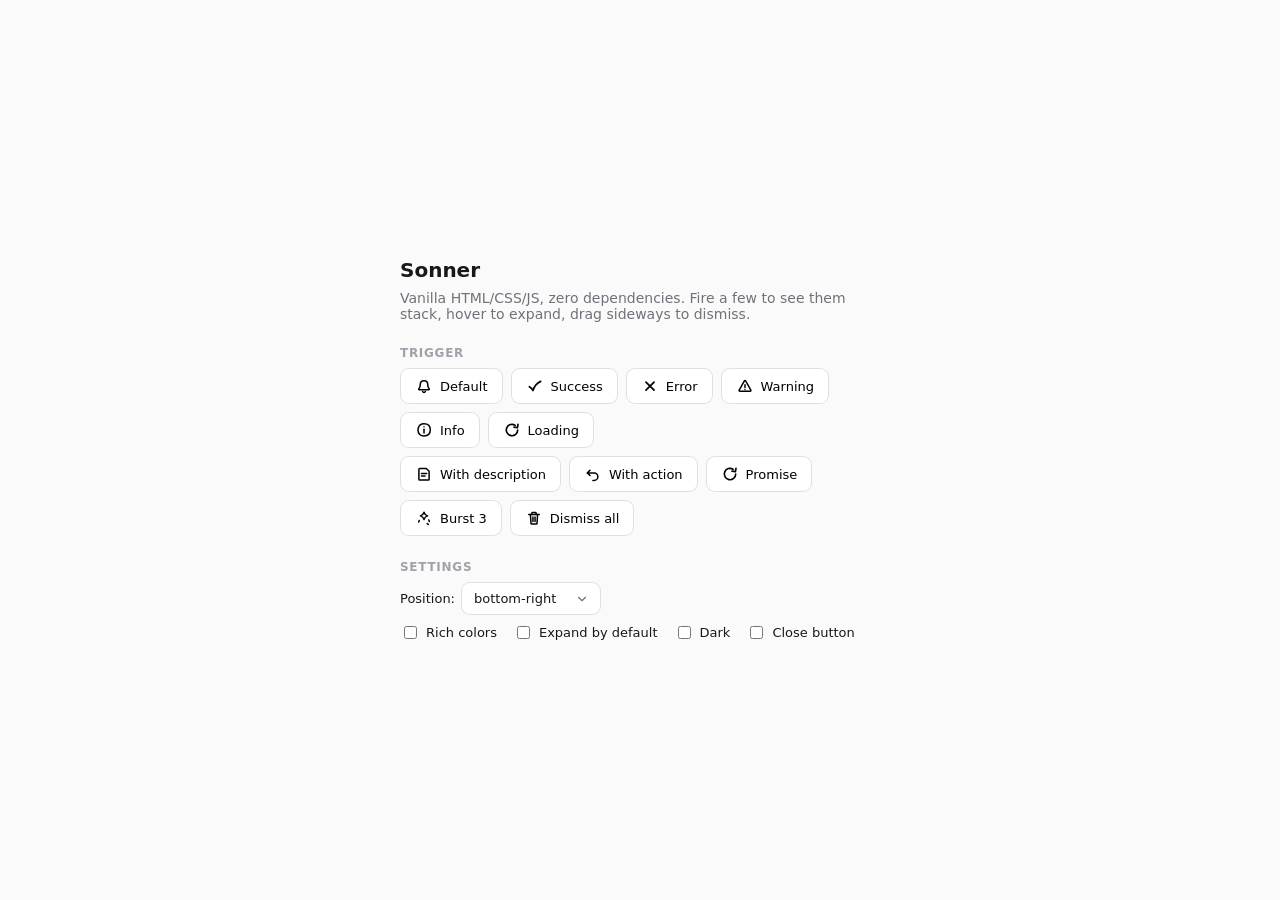
<file: index.html>
<!DOCTYPE html>
<html lang="en">
<head>
  <meta charset="utf-8">
  <meta name="viewport" content="width=device-width, initial-scale=1">
  <title>Sonner</title>
  <link rel="stylesheet" href="sonner.css">
  <style>
    * { box-sizing: border-box; }
    body {
      margin: 0; min-height: 100vh; background: #fafafa; color: #18181b;
      font-family: ui-sans-serif, system-ui, -apple-system, "Segoe UI", Roboto, sans-serif;
      display: flex; align-items: center; justify-content: center;
    }
    .panel { display: grid; gap: 16px; padding: 40px; width: 560px; max-width: 92vw; }
    .panel h1 { font-size: 20px; margin: 0; }
    .panel p.sub { margin: 0; color: #71717a; font-size: 14px; }
    .group { display: grid; gap: 8px; }
    .group h2 { font-size: 12px; text-transform: uppercase; letter-spacing: .06em; color: #a1a1aa; margin: 8px 0 0; font-weight: 600; }
    .row { display: flex; flex-wrap: wrap; gap: 8px; align-items: center; }
    button {
      font: inherit; font-size: 13px; padding: 8px 14px; border-radius: 9px;
      border: 1px solid rgba(0, 0, 0, 0.12); background: #fff; cursor: pointer;
      display: inline-flex; align-items: center;
      transition: transform .1s ease, background .15s ease;
    }
    button:hover { background: #f4f4f5; }
    button:active { transform: scale(0.97); }
    label { font-size: 13px; display: inline-flex; align-items: center; gap: 6px; }
    /* Custom select: strip the native OS arrow and draw our own chevron so it
       lives *inside* the rounded control, matching the buttons' look + feel. */
    select {
      font: inherit; font-size: 13px;
      padding: 8px 32px 8px 12px;      /* right padding leaves room for the chevron */
      border-radius: 9px;
      border: 1px solid rgba(0, 0, 0, 0.12);
      color: #18181b; cursor: pointer;
      appearance: none; -webkit-appearance: none; -moz-appearance: none;
      background-color: #fff;
      background-image: url("data:image/svg+xml,%3Csvg xmlns='http://www.w3.org/2000/svg' width='16' height='16' viewBox='0 0 24 24' fill='none' stroke='%2371717a' stroke-width='2' stroke-linecap='round' stroke-linejoin='round'%3E%3Cpath d='m6 9 6 6 6-6'/%3E%3C/svg%3E");
      background-repeat: no-repeat;
      background-position: right 11px center;
      background-size: 14px 14px;
      transition: background-color .15s ease, border-color .15s ease, box-shadow .15s ease, transform .1s ease;
    }
    select:hover { background-color: #f4f4f5; border-color: rgba(0, 0, 0, 0.2); }
    select:active { transform: scale(0.97); }   /* same press feedback as the buttons */
    select:focus-visible {
      outline: none;
      border-color: rgba(24, 24, 27, 0.55);
      box-shadow: 0 0 0 3px rgba(24, 24, 27, 0.10);
    }
    /* checkboxes pick up the same near-black accent as the action button */
    .switches input[type="checkbox"] { accent-color: #18181b; cursor: pointer; }
    .switches label { cursor: pointer; }
    .switches { gap: 16px; }

    /* ---- Trigger 按钮里的 3D 图标（与 toast 同款图片、同款 keyframes） ---- */
    .btn-ic { display: inline-flex; align-items: center; justify-content: center; width: 18px; height: 18px; margin-right: 7px; }
    .btn-ic .i3d { width: 18px; height: 18px; display: block; }
    /* 按钮里的图标保持静止（不做点击动画）；toast 上的图标动画不受影响 */
  </style>
</head>
<body>
  <main class="panel">
    <div class="group">
      <h1>Sonner</h1>
      <p class="sub">Vanilla HTML/CSS/JS, zero dependencies. Fire a few to see them stack, hover to expand, drag sideways to dismiss.</p>
    </div>

    <div class="group">
      <h2>Trigger</h2>
      <div class="row">
        <button id="btn-default">Default</button>
        <button id="btn-success">Success</button>
        <button id="btn-error">Error</button>
        <button id="btn-warning">Warning</button>
        <button id="btn-info">Info</button>
        <button id="btn-loading">Loading</button>
      </div>
      <div class="row">
        <button id="btn-desc">With description</button>
        <button id="btn-action">With action</button>
        <button id="btn-promise">Promise</button>
        <button id="btn-burst">Burst 3</button>
        <button id="btn-clear">Dismiss all</button>
      </div>
    </div>

    <div class="group">
      <h2>Settings</h2>
      <div class="row">
        <label>Position:
          <select id="sel-pos">
            <option value="bottom-right">bottom-right</option>
            <option value="bottom-center">bottom-center</option>
            <option value="bottom-left">bottom-left</option>
            <option value="top-right">top-right</option>
            <option value="top-center">top-center</option>
            <option value="top-left">top-left</option>
          </select>
        </label>
      </div>
      <div class="row switches">
        <label><input type="checkbox" id="sw-rich"> Rich colors</label>
        <label><input type="checkbox" id="sw-expand"> Expand by default</label>
        <label><input type="checkbox" id="sw-dark"> Dark</label>
        <label><input type="checkbox" id="sw-close"> Close button</label>
      </div>
    </div>
  </main>

  <script src="sonner.js"></script>
  <script>
    var T = window.toast;
    var ICN = T.icons;

    // 每个 Trigger 按钮：图标 + 动画类型 + 点击产生的 toast
    var BTNS = {
      'btn-default': { icon: ICN.bell,    anim: 'default', fire: function () { T('Saved to drafts', { icon: ICN.bell }); } },
      'btn-success': { icon: ICN.success, anim: 'success', fire: function () { T.success('Uploaded successfully'); } },
      'btn-error':   { icon: ICN.error,   anim: 'error',   fire: function () { T.error('Something went wrong'); } },
      'btn-warning': { icon: ICN.warning, anim: 'warning', fire: function () { T.warning('Storage almost full'); } },
      'btn-info':    { icon: ICN.info,    anim: 'info',    fire: function () { T.info('3 new notifications'); } },
      'btn-loading': { icon: ICN.loader,  anim: 'loading', fire: function () { T.loading('Processing…'); } },
      'btn-desc':    { icon: ICN.note,    anim: 'default', fire: function () { T('Meeting created', { description: 'Thu 2:00 PM · Design Sync · 5 people notified', icon: ICN.note }); } },
      'btn-action':  { icon: ICN.undo,    anim: 'default', fire: function () { T('Deleted "Untitled document"', { icon: ICN.undo, action: { label: 'Undo', onClick: function () { T.success('Restored'); } } }); } },
      'btn-promise': { icon: ICN.loader,  anim: 'loading', fire: function () { T.promise(new Promise(function (res) { setTimeout(res, 1600); }), { loading: 'Saving…', success: 'Saved', error: 'Failed to save' }); } },
      'btn-burst':   { icon: ICN.layers,  anim: 'default', fire: function () { T('First', { icon: ICN.bell }); T.success('Second'); T.info('Third'); } },
      'btn-clear':   { icon: ICN.trash,   anim: 'default', fire: function () { T.dismiss(); } }
    };

    Object.keys(BTNS).forEach(function (id) {
      var btn = document.getElementById(id);
      if (!btn) return;
      var cfg = BTNS[id];
      btn.insertAdjacentHTML('afterbegin', '<span class="btn-ic">' + cfg.icon + '</span>');
      btn.addEventListener('click', function () { cfg.fire(); });
    });

    // ---- Settings ----
    document.getElementById('sel-pos').addEventListener('change', function (e) {
      T.configure({ position: e.target.value });
      T(e.target.value, { icon: ICN.bell });
    });
    document.getElementById('sw-rich').addEventListener('change', function (e) { T.configure({ richColors: e.target.checked }); });
    document.getElementById('sw-expand').addEventListener('change', function (e) { T.configure({ expand: e.target.checked }); });
    document.getElementById('sw-dark').addEventListener('change', function (e) { T.configure({ theme: e.target.checked ? 'dark' : 'light' }); });
    document.getElementById('sw-close').addEventListener('change', function (e) { T.configure({ closeButton: e.target.checked }); });
  </script>
</body>
</html>
</file>
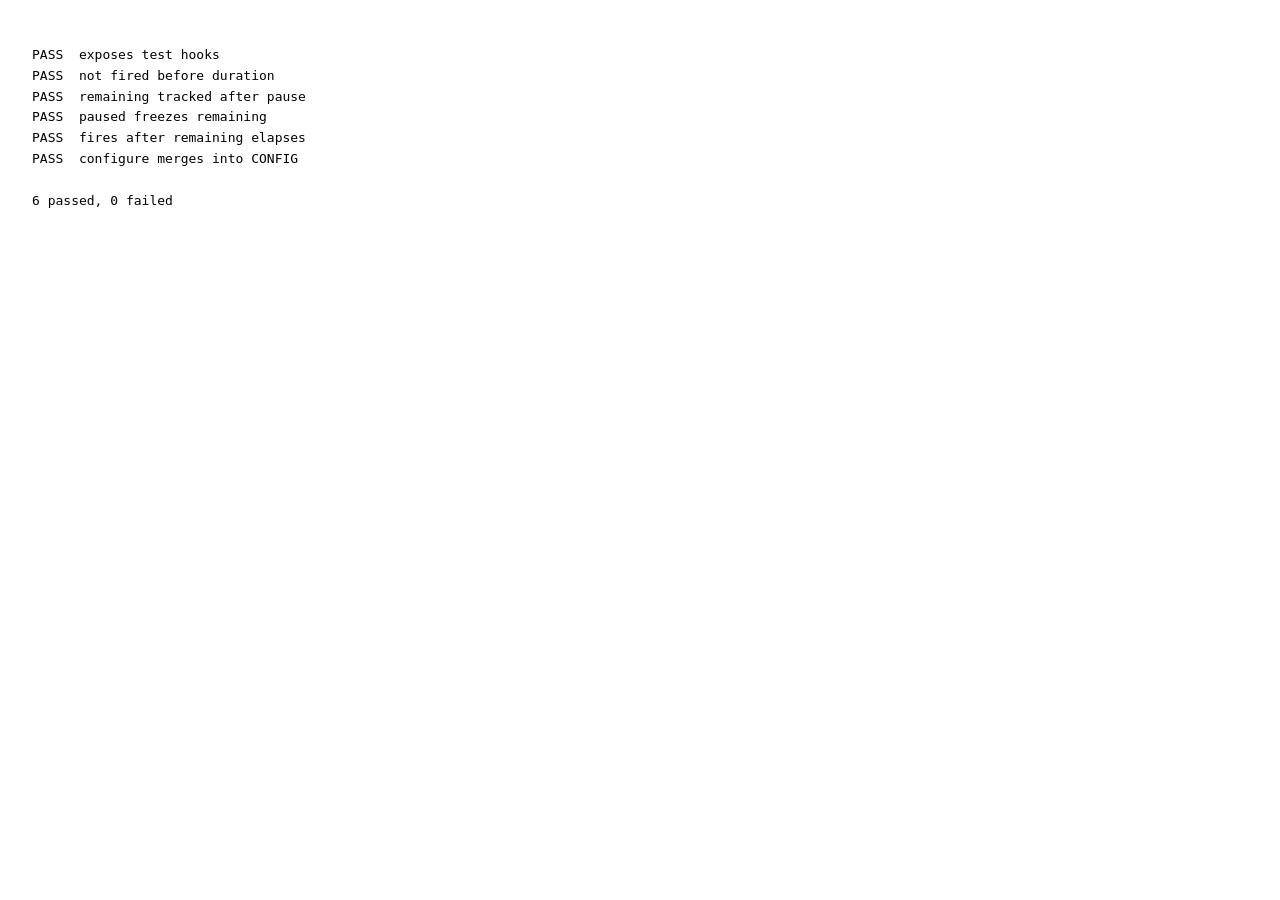
<file: tests.html>
<!DOCTYPE html>
<html lang="zh">
<head><meta charset="utf-8"><title>sonner logic tests</title>
<style>body{font-family:ui-monospace,monospace;padding:24px;}pre{font-size:13px;line-height:1.6;}</style>
</head>
<body>
<pre id="out"></pre>
<script src="sonner.js"></script>
<script>
  var out = document.getElementById('out');
  var pass = 0, fail = 0;
  function assert(name, cond) {
    if (cond) { pass++; out.textContent += 'PASS  ' + name + '\n'; }
    else { fail++; out.textContent += 'FAIL  ' + name + '\n'; }
  }

  var T = window.__sonnerTest;
  assert('exposes test hooks', !!T && typeof T.makeTimer === 'function');

  if (T) {
    // ---- 计时模型：注入可控时钟 ----
    var fired = 0;
    var now = 1000;
    var clock = function () { return now; };
    var timer = T.makeTimer(100, function () { fired++; }, clock);

    timer.start();
    now = 1050; timer.pause();
    assert('not fired before duration', fired === 0);
    assert('remaining tracked after pause', Math.round(timer.remaining()) === 50);

    now = 9999; // 暂停期间时间流逝不计入
    assert('paused freezes remaining', Math.round(timer.remaining()) === 50);

    now = 10000; timer.resume();
    now = 10050; timer.tick(); // 测试用手动判定到期
    assert('fires after remaining elapses', fired === 1);

    // ---- 配置合并 ----
    window.toast.configure({ gap: 22 });
    assert('configure merges into CONFIG', T.getConfig().gap === 22);
  }

  out.textContent += '\n' + pass + ' passed, ' + fail + ' failed\n';
  window.__testResult = { pass: pass, fail: fail };
</script>
</body>
</html>
</file>
<file: sonner.css>
/* sonner.css — toast 样式 + 堆叠模型（位置数学全在 calc 里） */

:root { --sonner-width: 356px; }

/* ---- 容器：固定在某个角，宽度固定，高度由 JS 写入并平滑过渡 ---- */
.toaster {
  position: fixed;
  z-index: 999999;
  width: var(--sonner-width);
  list-style: none;
  margin: 0;
  padding: 0;
  outline: none;
  transition: height .4s cubic-bezier(.21, 1.02, .73, 1);
  font-family: ui-sans-serif, system-ui, -apple-system, "Segoe UI", Roboto,
    "PingFang SC", "Microsoft YaHei", sans-serif;
}

/* 6 个位置锚点。--y：堆叠方向系数，由 JS 写入（bottom=-1 向上叠，top=+1 向下叠） */
.toaster[data-position="bottom-right"]  { bottom: var(--offset); right: var(--offset); }
.toaster[data-position="bottom-left"]   { bottom: var(--offset); left:  var(--offset); }
.toaster[data-position="top-right"]     { top:    var(--offset); right: var(--offset); }
.toaster[data-position="top-left"]      { top:    var(--offset); left:  var(--offset); }
.toaster[data-position="bottom-center"] { bottom: var(--offset); left: 50%; transform: translateX(-50%); }
.toaster[data-position="top-center"]    { top:    var(--offset); left: 50%; transform: translateX(-50%); }

/* ---- 单条 toast ---- */
.toast {
  --peek: 16px;          /* 收起态每往后一条往外露出的距离 */
  --scale-step: 0.05;    /* 每往后一条缩小 5% */
  --swipe-amount: 0px;   /* 拖拽横向位移，叠加在堆叠 transform 之上 */
  position: absolute;
  left: 0;
  right: 0;
  box-sizing: border-box;
  display: flex;
  align-items: flex-start;
  gap: 10px;
  padding: 16px;
  border-radius: 13px;
  background: var(--toast-bg, #fff);
  color: var(--toast-fg, #18181b);
  border: 1px solid var(--toast-border, rgba(0, 0, 0, 0.08));
  box-shadow: 0 4px 12px rgba(0, 0, 0, 0.10), 0 2px 4px rgba(0, 0, 0, 0.06);
  font-size: 13px;
  line-height: 1.5;
  touch-action: none;
  cursor: grab;
  transform-origin: center var(--origin-edge, bottom);
  /* 收起态：横向拖拽 + 往外顶 + 逐级缩小 */
  transform:
    translateX(var(--swipe-amount))
    translateY(calc(var(--y) * var(--toasts-before) * var(--peek)))
    scale(calc(1 - var(--toasts-before) * var(--scale-step)));
  transition:
    transform .45s cubic-bezier(.21, 1.02, .73, 1),
    opacity .4s ease;
}
.toaster[data-position^="bottom"] .toast { bottom: 0; }
.toaster[data-position^="top"]    .toast { top: 0; --origin-edge: top; }

/* 超过可见数的，收起态藏起来 */
.toast[data-visible="false"] { opacity: 0; pointer-events: none; }

/* ---- 展开态：按"前面各条高度和 + 间距"铺成一列 ---- */
.toaster[data-expanded="true"] .toast {
  transform:
    translateX(var(--swipe-amount))
    translateY(calc(var(--y) * (var(--before-height) + var(--toasts-before) * var(--gap))));
}
.toaster[data-expanded="true"] .toast[data-visible="false"] { opacity: 1; pointer-events: auto; }

/* ---- 进场起点 / 退场终点：在屏幕边缘外、透明、略缩小（方向与堆叠相反） ---- */
.toast[data-mounted="false"],
.toast[data-removed="true"] {
  opacity: 0;
  transform: translateY(calc(var(--y) * -100%)) scale(0.9);
}

/* ---- 拖拽中：只跟手（关掉常规过渡），位移由 --swipe-amount 叠加 ---- */
.toast[data-swiping="true"] {
  cursor: grabbing;
  transition: none;
}
/* ---- 划走：保持横向位置继续滑出（与拖拽方向一致），快速淡出 ---- */
.toast[data-swiped-out="true"] {
  opacity: 0;
  transition: transform .2s ease, opacity .2s ease;
}

/* ---- 内容 ---- */
/* 手绘涂鸦图标为单色：跟随文字色（浅底黑墨、暗色模式白墨） */
.toast__icon { flex: 0 0 auto; display: flex; line-height: 0; color: inherit; }
.toast__content { flex: 1 1 auto; min-width: 0; }
.toast__title { font-weight: 500; }
.toast__desc { margin-top: 2px; opacity: 0.66; }

/* loading spinner */
.toast__spinner {
  width: 18px; height: 18px; border-radius: 50%;
  border: 2px solid rgba(0, 0, 0, 0.15); border-top-color: rgba(0, 0, 0, 0.6);
  display: inline-block; animation: toast-spin .7s linear infinite;
}
@keyframes toast-spin { to { transform: rotate(360deg); } }

/* action / cancel 按钮 */
.toast__actions { display: flex; gap: 8px; margin-top: 10px; justify-content: flex-end; }
.toast__btn {
  font: inherit; font-size: 12px; padding: 5px 11px; border-radius: 7px;
  cursor: pointer; border: 1px solid transparent;
  transition: transform .12s ease-out;
}
.toast__btn:active { transform: scale(0.97); }
.toast__btn--action { background: #18181b; color: #fff; }
.toast__btn--cancel { background: transparent; color: inherit; border-color: rgba(0, 0, 0, 0.15); }

/* 关闭按钮 */
.toast__close {
  position: absolute; top: 6px; left: 6px; width: 20px; height: 20px;
  border-radius: 50%; border: 1px solid var(--toast-border, rgba(0, 0, 0, 0.1));
  background: var(--toast-bg, #fff); color: inherit; cursor: pointer;
  line-height: 1; font-size: 14px; padding: 0;
  display: flex; align-items: center; justify-content: center;
  opacity: 0; transition: opacity .15s;
}
.toast:hover .toast__close { opacity: 1; }

/* ---- 暗色主题 ---- */
.toaster[data-theme="dark"] .toast {
  --toast-bg: #1c1c1f; --toast-fg: #fafafa; --toast-border: rgba(255, 255, 255, 0.12);
  box-shadow: 0 4px 14px rgba(0, 0, 0, 0.5);
}
.toaster[data-theme="dark"] .toast__spinner { border-color: rgba(255, 255, 255, 0.2); border-top-color: rgba(255, 255, 255, 0.7); }
.toaster[data-theme="dark"] .toast__btn--action { background: #fafafa; color: #18181b; }
.toaster[data-theme="dark"] .toast__btn--cancel { border-color: rgba(255, 255, 255, 0.2); }

/* ---- rich colors（按类型上色） ---- */
.toaster[data-rich-colors="true"] .toast[data-type="success"] { --toast-bg:#ecfdf3; --toast-fg:#0a6b3b; --toast-border:#a6f4c5; }
.toaster[data-rich-colors="true"] .toast[data-type="error"]   { --toast-bg:#fef3f2; --toast-fg:#b42318; --toast-border:#fecdca; }
.toaster[data-rich-colors="true"] .toast[data-type="warning"] { --toast-bg:#fffaeb; --toast-fg:#b54708; --toast-border:#fedf89; }
.toaster[data-rich-colors="true"] .toast[data-type="info"]    { --toast-bg:#eff8ff; --toast-fg:#175cd3; --toast-border:#b2ddff; }
.toaster[data-theme="dark"][data-rich-colors="true"] .toast[data-type="success"] { --toast-bg:#052e1c; --toast-fg:#6ce9a6; --toast-border:#085d3a; }
.toaster[data-theme="dark"][data-rich-colors="true"] .toast[data-type="error"]   { --toast-bg:#3a0a0a; --toast-fg:#fda29b; --toast-border:#7a271a; }
.toaster[data-theme="dark"][data-rich-colors="true"] .toast[data-type="warning"] { --toast-bg:#3a2a05; --toast-fg:#fec84b; --toast-border:#7a5a13; }
.toaster[data-theme="dark"][data-rich-colors="true"] .toast[data-type="info"]    { --toast-bg:#0a1a3a; --toast-fg:#84caff; --toast-border:#1849a9; }

/* ============ 3D 图标 + 微动画（按钮与 toast 共用同一套 keyframes，保证一致） ============ */
@keyframes ti-pop   { from { transform: scale(.4); opacity: 0; } to { transform: scale(1); opacity: 1; } }
@keyframes ti-shake { 0%,100%{transform:translateX(0)} 20%{transform:translateX(-2px)} 40%{transform:translateX(2px)} 60%{transform:translateX(-1.5px)} 80%{transform:translateX(1.5px)} }
@keyframes ti-pulse { 0%,100%{transform:scale(1)} 45%{transform:scale(1.16)} }
@keyframes ti-spin  { to { transform: rotate(360deg); } }
@keyframes ti-draw  { from { stroke-dashoffset: 1; } to { stroke-dashoffset: 0; } }

/* 涂鸦 SVG 尺寸 */
.toast .i3d { width: 22px; height: 22px; display: block; }
.toast__icon { margin-top: 0; }
/* success 对勾：pathLength=1 归一化，靠描边 from→to 一笔画出来 */
.js-check { stroke-dasharray: 1; stroke-dashoffset: 0; }

/* toast 图标：入场弹一下；按类型给微表情（ease-out / 自定义曲线、时长克制） */
.toast__icon { animation: ti-pop .34s cubic-bezier(.34, 1.56, .64, 1) both; }
.toast[data-type="success"] .toast__icon { animation: none; }       /* 成功用"画对勾"代替弹入 */
.toast[data-type="success"] .js-check { animation: ti-draw .5s .06s cubic-bezier(.65, 0, .35, 1) both; }
.toast[data-type="error"]   .toast__icon { animation: ti-shake .4s .1s ease both; }
.toast[data-type="warning"] .toast__icon { animation: ti-pulse .5s .1s ease both; }
.toast[data-type="loading"] .toast__icon { animation: ti-spin 1.1s linear infinite; }

/* ---- 尊重 reduced-motion ---- */
@media (prefers-reduced-motion: reduce) {
  .toaster, .toast, .toaster[data-expanded="true"] .toast { transition-duration: 0.01ms !important; }
  /* 关掉装饰性图标动画（图标本身保留，不做位移/缩放/旋转/描边） */
  .toast__icon, .toast[data-type="loading"] .toast__icon, .toast[data-type="success"] .js-check { animation: none !important; }
}
</file>
